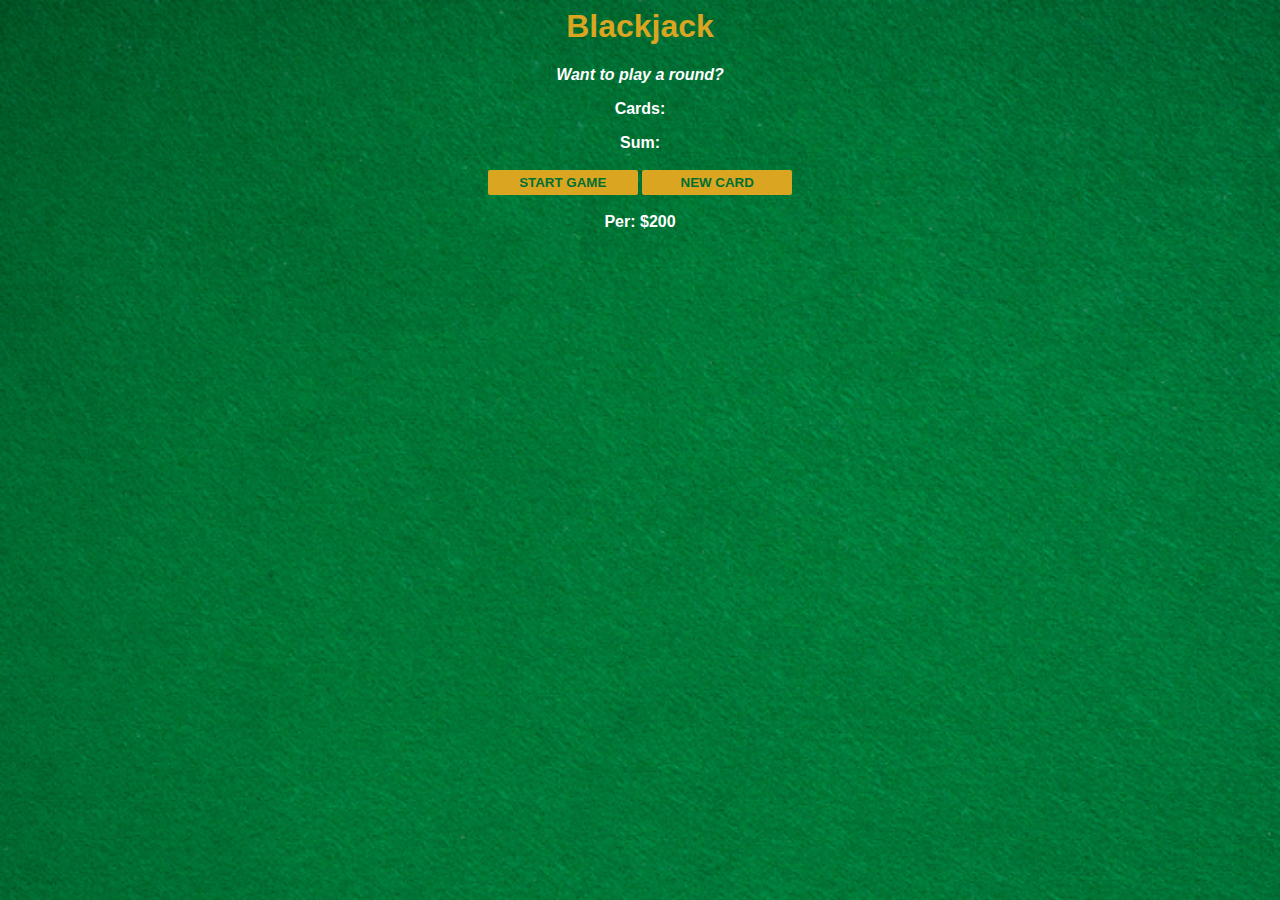
<file: Blackjack game/index.html>
<html>
    <head>
        <link rel="stylesheet" href="index.css">
    </head>
    <body>
        <h1>Blackjack</h1>
        <p id="message-el">Want to play a round?</p>
        <p id="cards-el">Cards:</p>
        <p id="sum-el">Sum:</p>
        <button onclick="startGame()">START GAME</button>
        <button onclick="newCard()">NEW CARD</button>
        <p id="player-el"></p>
        <script src="index.js"></script>
    </body>
</html>
</file>
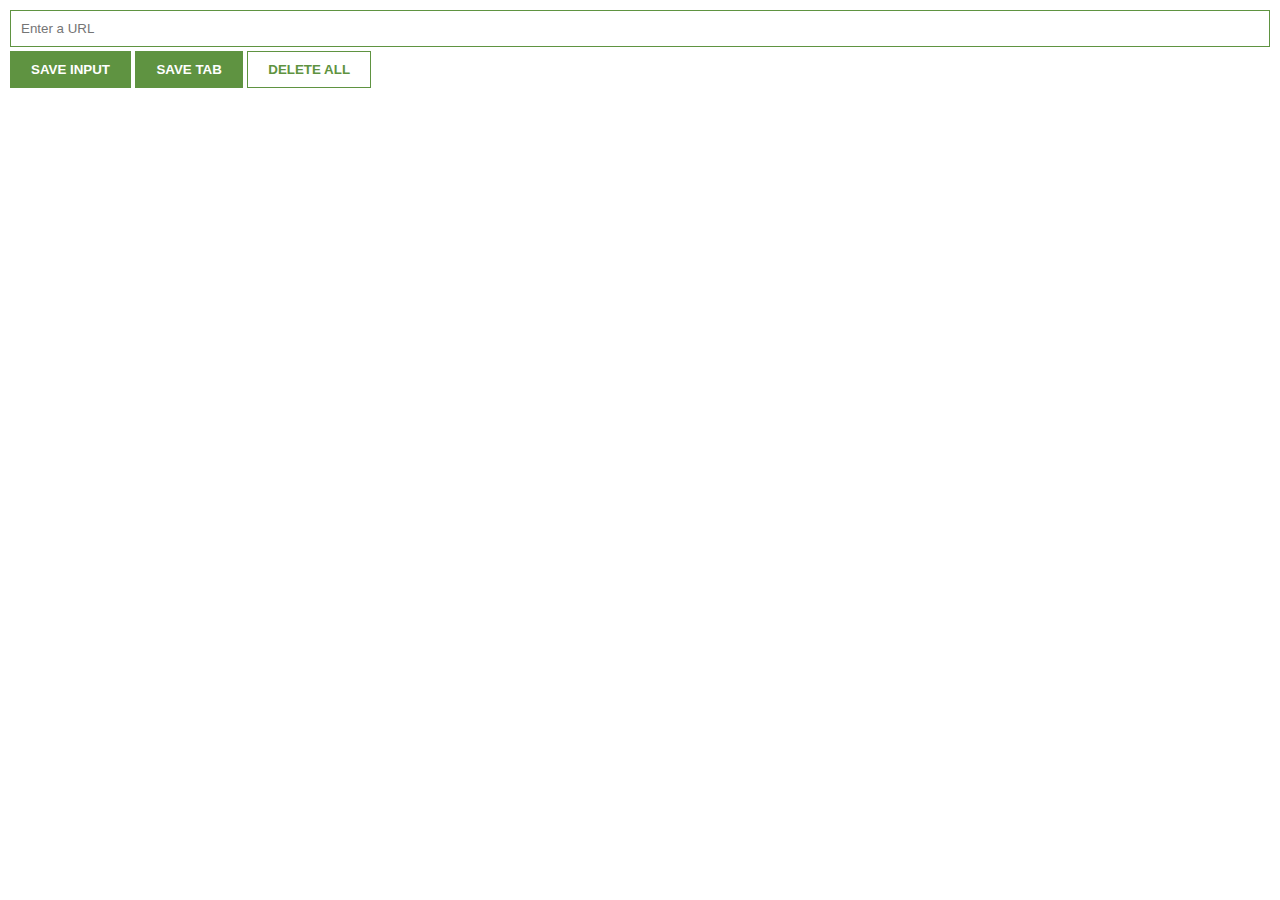
<file: chrome extension/index.html>
<!DOCTYPE html>
<html>
    <head>
        <link rel="stylesheet" href="index.css">
    </head>
    <body>
        <input type="text" id="input-el" placeholder="Enter a URL">
        <button id="input-btn">SAVE INPUT</button>
        <button id="tab-btn">SAVE TAB</button>
        <button id="delete-btn">DELETE ALL</button>
        <ul id="ul-el"></ul>
        <script src="index.js"></script>
    </body>
</html>
</file>
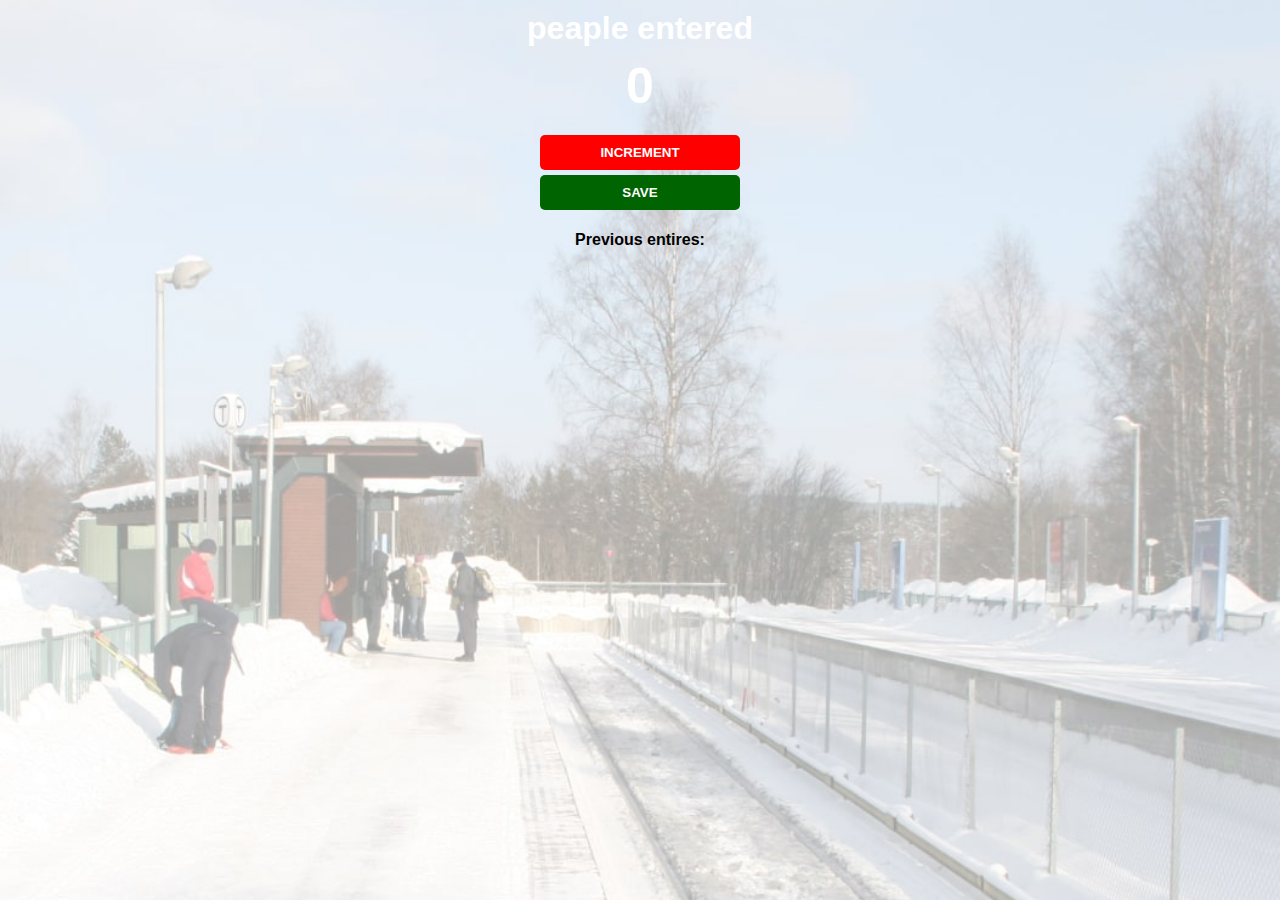
<file: supway passenger counter/index.html>
<!DOCTYPE html>
<html lang="en">
<head>
    <meta charset="UTF-8">
    <title>Counter</title>
    <link rel="stylesheet" href="index.css">
    <script src="counter.js" defer></script>

</head>
<body>
    <h1>peaple entered</h1>
    <h2 id="count-el">0</h2>
    <button id="increment-btn" onclick="increment()">INCREMENT</button>
    <br>
    <button id="save-btn" onclick="save()">SAVE</button>
    <p id="save-el">Previous entires: </p>
</body>
</html>
</file>
<file: Blackjack game/index.css>
body {
    font-family: 'Trebuchet MS', 'Lucida Sans Unicode', 'Lucida Grande', Arial, sans-serif;
    background-image: url("table.png");
    background-size: cover;
    font-weight: bold;
    color: white;
    text-align: center;
}

h1 {
    color: goldenrod;
}

#message-el {
    font-style: italic;
}

button {
    color: #016f32;
    width: 150px;
    background: goldenrod;
    padding-top: 5px;
    padding-bottom: 5px;
    font-weight: bold;
    border: none;
    border-radius: 2px;
    margin-bottom: 2px;
    margin-top: 2px;
}

button:hover {
    background-color: #019875;
}
</file>
<file: chrome extension/index.css>
body {
    margin: 0;
    padding: 10px;
    font-family: Arial, Helvetica, sans-serif;
    min-width: 400px;
}

input {
    width: 100%;
    padding: 10px;
    box-sizing: border-box;
    border: 1px solid #5f9341;
    margin-bottom: 4px;
}

button {
    background: #5f9341;
    color: white;
    padding: 10px 20px;
    border: 1px solid #5f9341;
    font-weight: bold;
}

#delete-btn {
    background: white;
    color: #5f9341;
}

ul {
    margin-top: 20px;
    list-style: none;
    padding-left: 0;
}

li {
    margin-top: 5px;
}

a {
    color: #5f9341;
}
</file>
<file: supway passenger counter/index.css>
body{
    background-image: url("station.jpg");
    background-size:cover;
    font-family:-apple-system, BlinkMacSystemFont, 'Segoe UI', Roboto, Oxygen, Ubuntu, Cantarell, 'Open Sans', 'Helvetica Neue', sans-serif;
    font-weight: bold;
    text-align: center;

}

h1{
    margin-top: 10px;
    margin-bottom: 10px;
    color: white;
}

h2{
    font-size: 50px;
    margin-top: 0;
    margin-bottom: 20px;
    color: white;
}

button{
    background-color: red;
    border: none;
    padding-top: 10px;
    padding-bottom: 10px;
    color: rgb(255, 255, 255);
    font-weight: bold;
    width: 200px;
    margin-bottom: 5px;
    border-radius: 5px;
}
#incremet-btn{
    background: darkred;
}
#save-btn{
    background: darkgreen;
}
</file>
